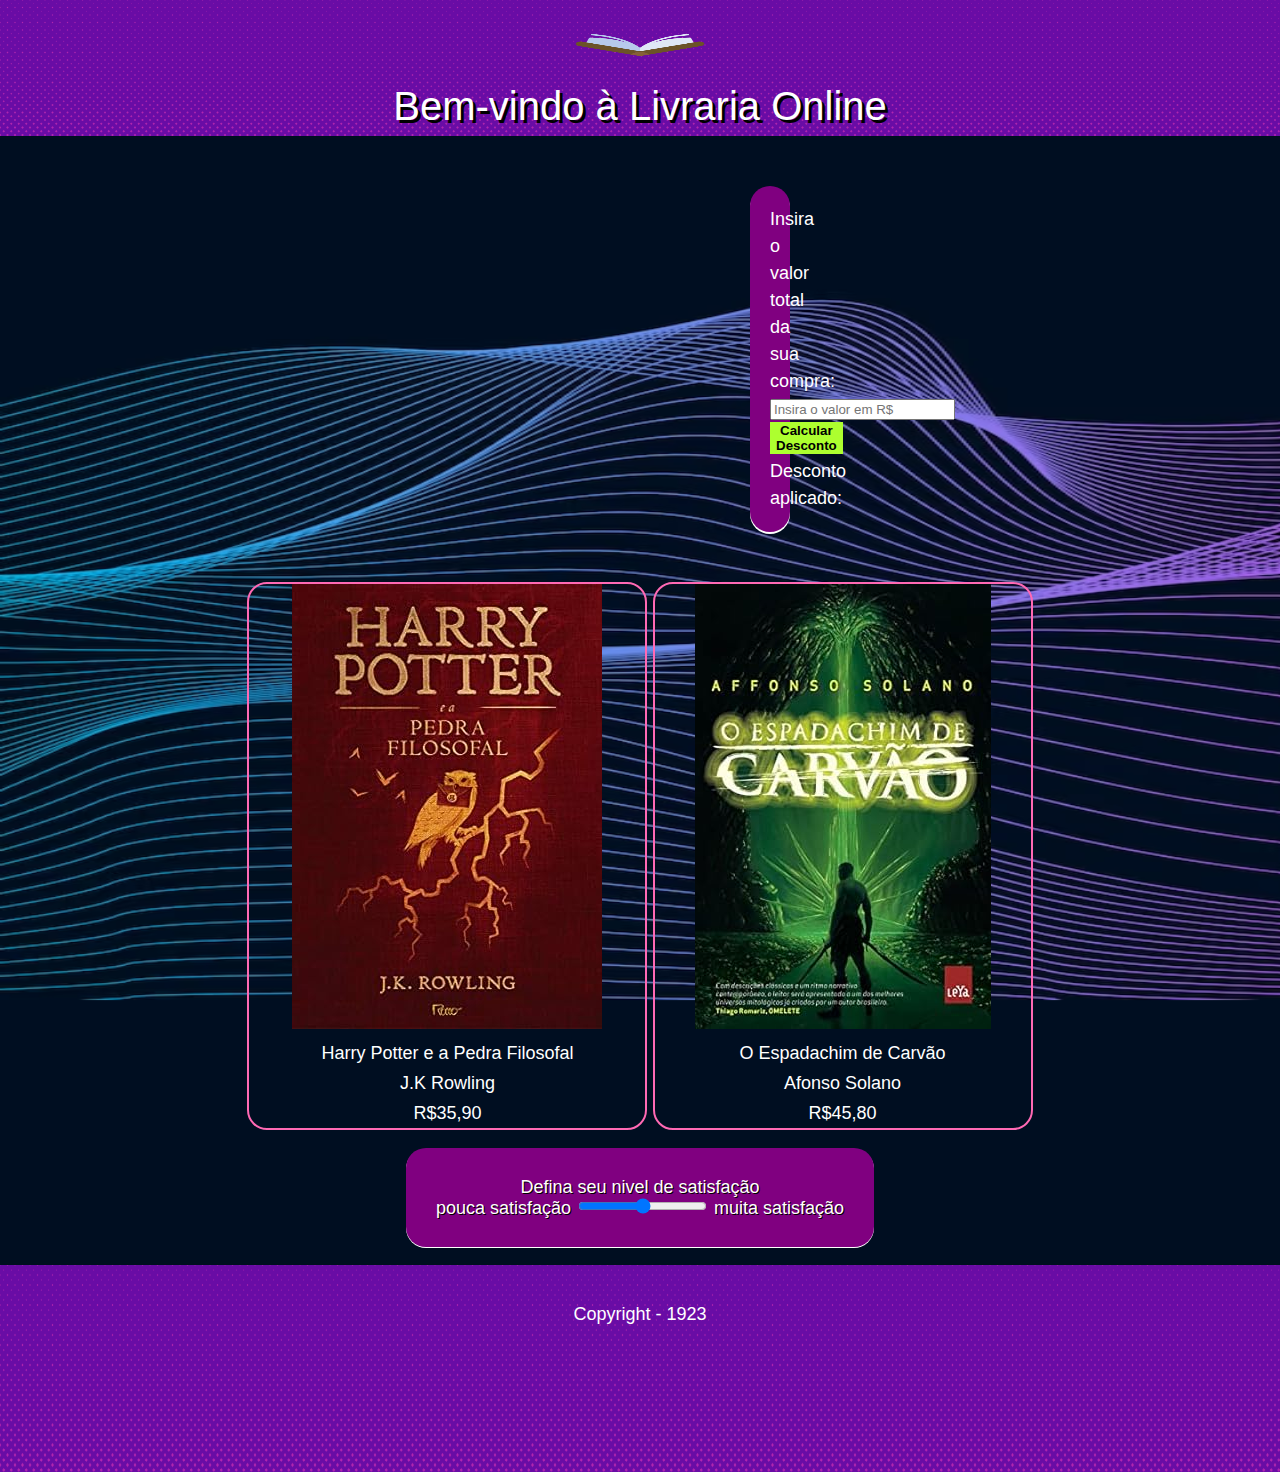
<file: index.html>
<!DOCTYPE html>
<html lang="en">
<head>
    <meta charset="UTF-8">
    <meta http-equiv="X-UA-Compatible" content="IE=edge">
    <meta name="viewport" content="width=device-width, initial-scale=1.0">
    <link rel="stylesheet" href="reset.css">
    <link rel="stylesheet" href="style.css">
    <title>livraria online</title>
</head>
<body>
    <header>
    <img src="livrinho.png" id="livrinho">
    <a href="pagina2.html" class="home">Formulário</a>
    <h1>Bem-vindo à Livraria Online</h1>
    </header>
    <div class="textos">
   <p>Insira o valor total da sua compra:</p>
    <input type="number" id="valorCompra" placeholder="Insira o valor em R$">
    <button onclick="calcularDesconto()" id="botao">Calcular Desconto</button>
    <p>Desconto aplicado: <span id="desconto"></span></p>
    </div> 
    <div class="livro1">
        <img src="harrypotter1.jpg">
        <p>Harry Potter e a Pedra Filosofal</p>
        <p>J.K Rowling</p>
        <p>R$35,90</p>
    </div>
    <div class="livro2">
        <img src ="espadachim.jpg">
        <p>O Espadachim de Carvão</p>
        <p>Afonso Solano</p>
        <p>R$45,80</p>
    </div>

    <script>
        function calcularDesconto() {
            const valorCompra = parseFloat(document.getElementById('valorCompra').value);

            let desconto = 0;

            if (valorCompra > 200) {
                desconto = 0.2; // 20%
            } else if (valorCompra > 100) {
                desconto = 0.1; // 10%
            }
            else if(valorCompra<=100){
                desconto=0.05;

            }

            const valorDesconto = valorCompra * desconto;
            document.getElementById('desconto').textContent = `R$ ${valorDesconto.toFixed(2)}`;
        }
    </script>
    <br>
    <br>
    <div class="satisfaction">
        Defina seu nivel de satisfação<br>
        pouca satisfação
        <input type="range" name="satisfação" min="0" max="10">
        muita satisfação<br>
    </div><br><br>
    <footer>
        <p>Copyright - 1923</p>
    </footer>
</body>
</html>
</file>
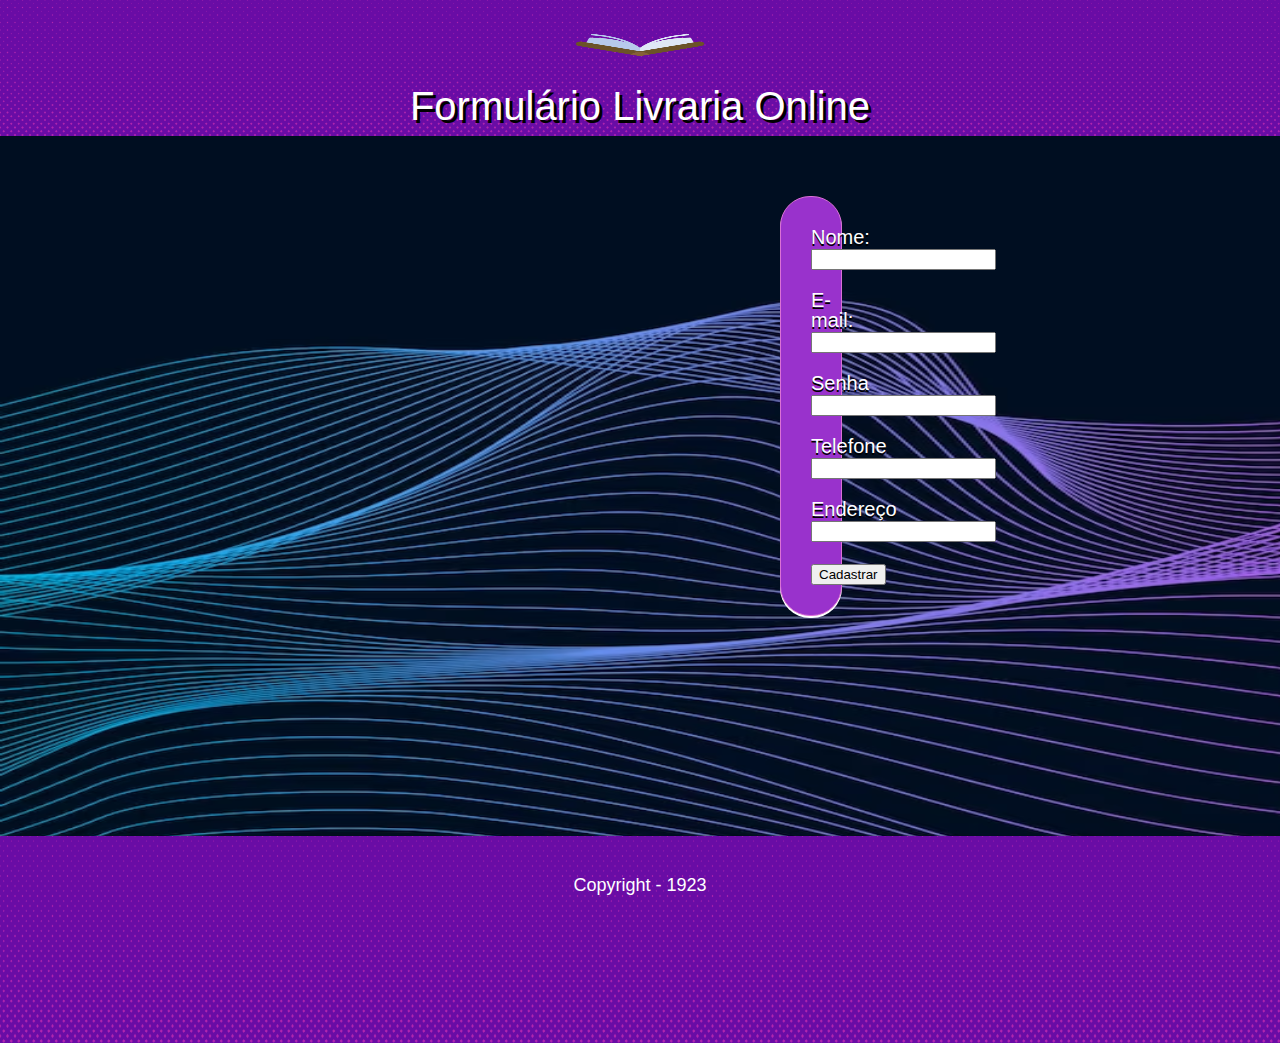
<file: pagina2.html>
<!DOCTYPE html>
<html lang="en">
<head>
    <meta charset="UTF-8">
    <meta name="viewport" content="width=device-width, initial-scale=1.0">
    <title>Formulário</title>
    <link rel="stylesheet" href="reset.css">
    <link rel="stylesheet" href="style.css">
</head>
<body>
    <header>
        <img src="livrinho.png" id="livrinho">
        <a href="index.html" class="home">Início</a>
        <h1>Formulário Livraria Online</h1>
        </header>
    <div class="form">
    <form id="cadastro">
        <p>Nome: </p>
        <input type="text" id="nome" name="nome"><br><br>
        <p>E-mail: </p>
        <input type="email"id="email" name="email"><br><br>
        <p>Senha</p>
        <input type="text" id="senha" name="senha"><br><br>
        <p>Telefone</p>
        <input type="text" id="telefone" name="telefone"><br><br>
        <p>Endereço</p>
        <input type="text" id="endereco" name="endereco"><br><br>

        <button type="button" onclick="cadastrarUsuario()">Cadastrar</button>
        <div class="mensagem"></div> 
        <script>
            function cadastrarUsuario(){
                // Obter os valores do formulário
               var nome = document.getElementById("nome").value;
               var email = document.getElementById("email").value;
               var senha = document.getElementById("senha").value;
               var telefone = document.getElementById("telefone").value;
               var endereco = document.getElementById("endereco").value;
               //validar os campos (adicionar mais validações caso necessário)
               if (nome === "" || email === "" ||  senha === "" || telefone === ""|| endereco ===""){
                   document.getElementById("mensagem").innerHTML = "Por favor, preencha os campos necessários.";
                   return;
               }

               var usuario = {
                nome : nome,
                email : email,
                senha : senha,
                telefone : telefone,
                endereco :endereco
               }
               console.log("Usuário cadastrado: ", usuario);
               document.getElementById("cadastro").reset();
               document.getElementById("mensagem").innerHTML = "Cadastro realizado com sucesso!";

            }
        </script>
    </form>
    </div>
    <div id="mensagem"></div>

    </div>
    <footer>
        <p>Copyright - 1923</p>
    </footer>
</body>
</html>
</file>
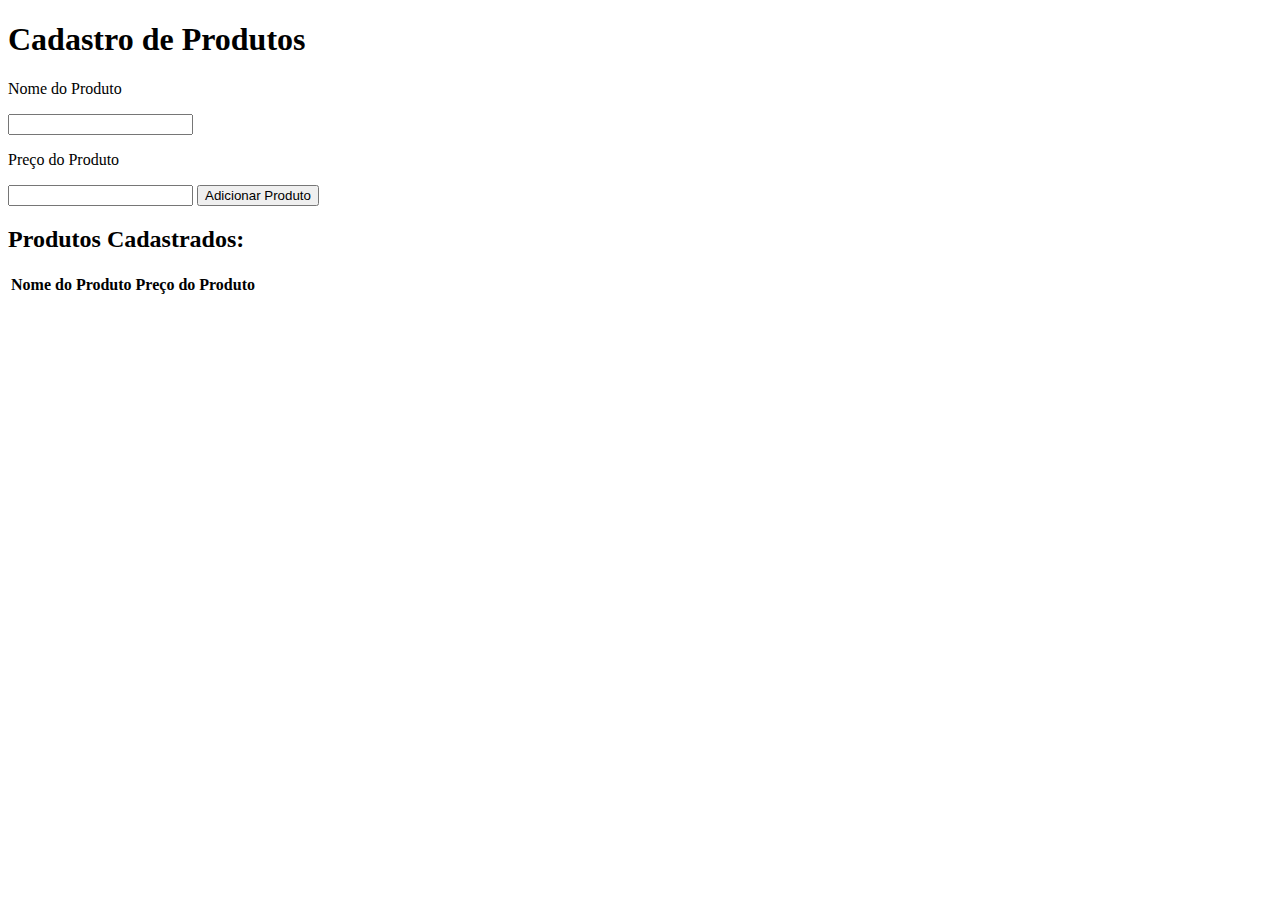
<file: pagina3.html>
<!DOCTYPE html>
<html lang="en">
<head>
    <meta charset="UTF-8">
    <meta name="viewport" content="width=<device-width>, initial-scale=1.0">
    <title>Document</title>
</head>
<body>
    <form id="productForm">
    <h1>Cadastro de Produtos</h1>
    <p>Nome do Produto</p>
    <input type="text" name="nomeproduto" id="productName">
    <p>Preço do Produto</p>
    <input type="number" name="precoproduto" id="productPrice">
    <button type="button" onclick="addProduct()">Adicionar Produto</button>
    </form>
    <h2>Produtos Cadastrados:</h2>
    <table>
        <thead>
            <tr>
                <th>Nome do Produto</th>
                <th>Preço do Produto</th>
            </tr>
        </thead>
        <tbody id="productList"></tbody>
    </table>
    
    <script>
        function addProduct(){
            const productName = document.getElementById("productName");
            const productPrice = document.getElementById("productPrice");
            if (productName && productPrice){
                const productList = document.getElementById("productList");
                const newRow = productList.insertRow();

                const cell1 = newRow.insertCell(0);
                cell1.innerHTML = productName;

                const cell2 = newRow.insertCell(1);
                cell2.innerHTML = `R$ ${parseFloat(productPrice).toFixed(2)}`;

                document.getElementById("productName").value;
                document.getElementById("productPrice").value;
            }
        }
    </script>
</body>
</html>
</file>
<file: style.css>
body{
    background-image: url(ondinha.jpg);
    font-size: large;
    color: white;
    background-size: 2000px 1000px;
    font-family:'Franklin Gothic Medium', 'Arial Narrow', Arial, sans-serif;
    text-align: center;
}
header{
    background-image: url("roxo.jpg");
    background-size:300px 300px;
    display: block;
    color: white;
    top: auto;  
    padding: 10px;
    font-size: 40px;
    text-shadow: 3px 3px black;
}
#botao{
    background: greenyellow;
    border-style: none;
    font-weight: bolder;
}
.form{
    font-size: 20px;
    background: #9932CC;
    border-radius: 30px;
    border: 1px;
    border-color: orchid;
    border-style: solid;
    box-shadow: 0px 2px white;
    text-shadow:0px 2px black;
    margin: 60px 780px 220px;
    padding: 30px;
}
.textos{
    background: purple;
    border-radius: 30px;
    border-style: none;
    box-shadow:0px 2px white;
    margin: 50px 750px 50px;
    padding: 20px;
    line-height: 1.5;
}
#livrinho{
    height: 70px;
    width: 140px;
}
.livro1{
background: none;
display: inline-block;
left: 30%;
width: 400px;
box-sizing: border-box;
border:2px solid;
border-radius: 20px;
border-color: hotpink;
line-height: 30px;
}
.livro2{
    background: none;
    display: inline-block;
    left: 30%;
    width: 380px;
    box-sizing: border-box;
    border: 2px solid;
    border-radius: 20px;
    border-color: hotpink;
    line-height: 30px;
}
.home{
    font-size:20px;
    color: white;
    text-decoration: none;
    position: absolute;
    right: auto;
    margin-top:90px ;
    margin-left: 600px;
}
script{
    margin-bottom:920px ;
}
.satisfaction{
 background:purple;
 display: inline-block;
 border: none;
 border-radius: 20px;
 padding: 30px;
 box-shadow:0px 1px white;
 text-shadow:1px 1px black;
}
footer{
    height: 127px;
    background-image : url(roxo.jpg);
    background-size: 300px 400px;
    position:relative;
    padding: 40px;
}
</file>
